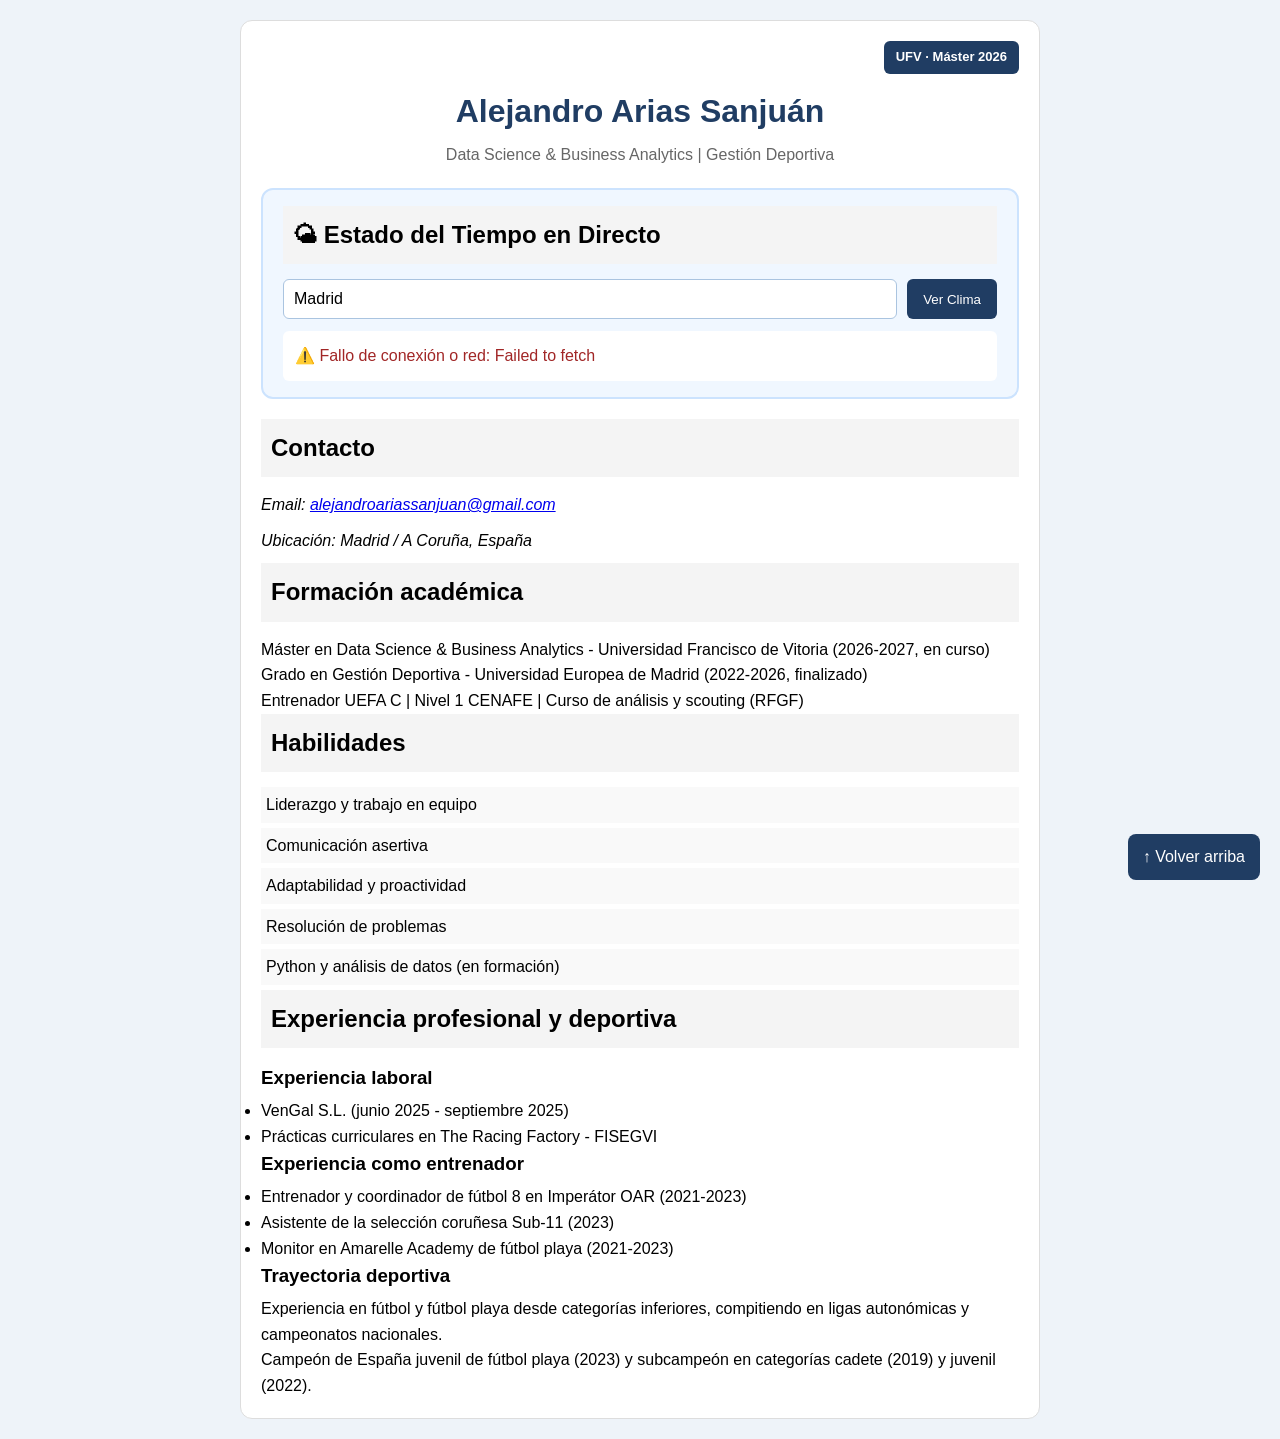
<file: project_personal_CV/index.html>
<!DOCTYPE html>
<html lang="es">

<head>
    <!-- Metadata for the browser -->
    <meta charset="UTF-8">
    <meta name="viewport" content="width=device-width, initial-scale=1.0">

    <!-- Link to the CSS stylesheet -->
    <link rel="stylesheet" href="styles.css?v=2">

    <!-- Title of the page -->
    <title>CV - Alejandro Arias Sanjuán</title>
</head>

<body>
    <!-- Main container for the CV -->
    <div id="cv">

        <!-- Student's name and title -->
        <header>
            <span class="badge-ufv">UFV · Máster 2026</span>
            <h1>Alejandro Arias Sanjuán</h1>
            <p>Data Science & Business Analytics | Gestión Deportiva</p>
        </header>
        <!-- WIDGET DEL CLIMA CON API REST (OPEN-METEO) -->
        <section id="widget-clima" class="seccion-clima">
            <h2>🌤 Estado del Tiempo en Directo</h2>

            <div class="caja-clima-cv">
                <input type="text" id="ciudad-clima" value="Madrid" placeholder="Escribe una ciudad">
                <button type="button" id="btn-clima">Ver Clima</button>
            </div>

            <div id="resultado-clima" class="resultado-clima">
                Pulsa el botón para consultar el clima.
            </div>
        </section>
        <!-- Contact information -->
        <section id="contact">
            <h2>Contacto</h2>
            <address>
                <p>Email: <a href="mailto:alejandroariassanjuan@gmail.com">alejandroariassanjuan@gmail.com</a></p>
                <p>Ubicación: Madrid / A Coruña, España</p>
            </address>
        </section>

        <section id="education">
            <h2>Formación académica</h2>
            <p>Máster en Data Science & Business Analytics - Universidad Francisco de Vitoria (2026-2027, en curso)</p>
            <p>Grado en Gestión Deportiva - Universidad Europea de Madrid (2022-2026, finalizado)</p>
            <p>Entrenador UEFA C | Nivel 1 CENAFE | Curso de análisis y scouting (RFGF)</p>
        </section>

        <!-- Skills -->
        <section id="skills">
            <h2>Habilidades</h2>
            <ul>
                <li>Liderazgo y trabajo en equipo</li>
                <li>Comunicación asertiva</li>
                <li>Adaptabilidad y proactividad</li>
                <li>Resolución de problemas</li>
                <li>Python y análisis de datos (en formación)</li>
            </ul>
        </section>

        <!-- Experience -->
        <section id="experience">
            <h2>Experiencia profesional y deportiva</h2>

            <h3>Experiencia laboral</h3>
            <ul>
                <li>VenGal S.L. (junio 2025 - septiembre 2025)</li>
                <li>Prácticas curriculares en The Racing Factory - FISEGVI</li>
            </ul>

            <h3>Experiencia como entrenador</h3>
            <ul>
                <li>Entrenador y coordinador de fútbol 8 en Imperátor OAR (2021-2023)</li>
                <li>Asistente de la selección coruñesa Sub-11 (2023)</li>
                <li>Monitor en Amarelle Academy de fútbol playa (2021-2023)</li>
            </ul>

            <h3>Trayectoria deportiva</h3>
            <p>Experiencia en fútbol y fútbol playa desde categorías inferiores, compitiendo en ligas autonómicas y
                campeonatos nacionales.</p>
            <p>Campeón de España juvenil de fútbol playa (2023) y subcampeón en categorías cadete (2019) y juvenil
                (2022).</p>
        </section>
    </div>

    <a href="#" class="volver-arriba">↑ Volver arriba</a>

    <!-- Script que conecta con la API -->
    <script src="clima.js"></script>

</body>

</html>
</file>
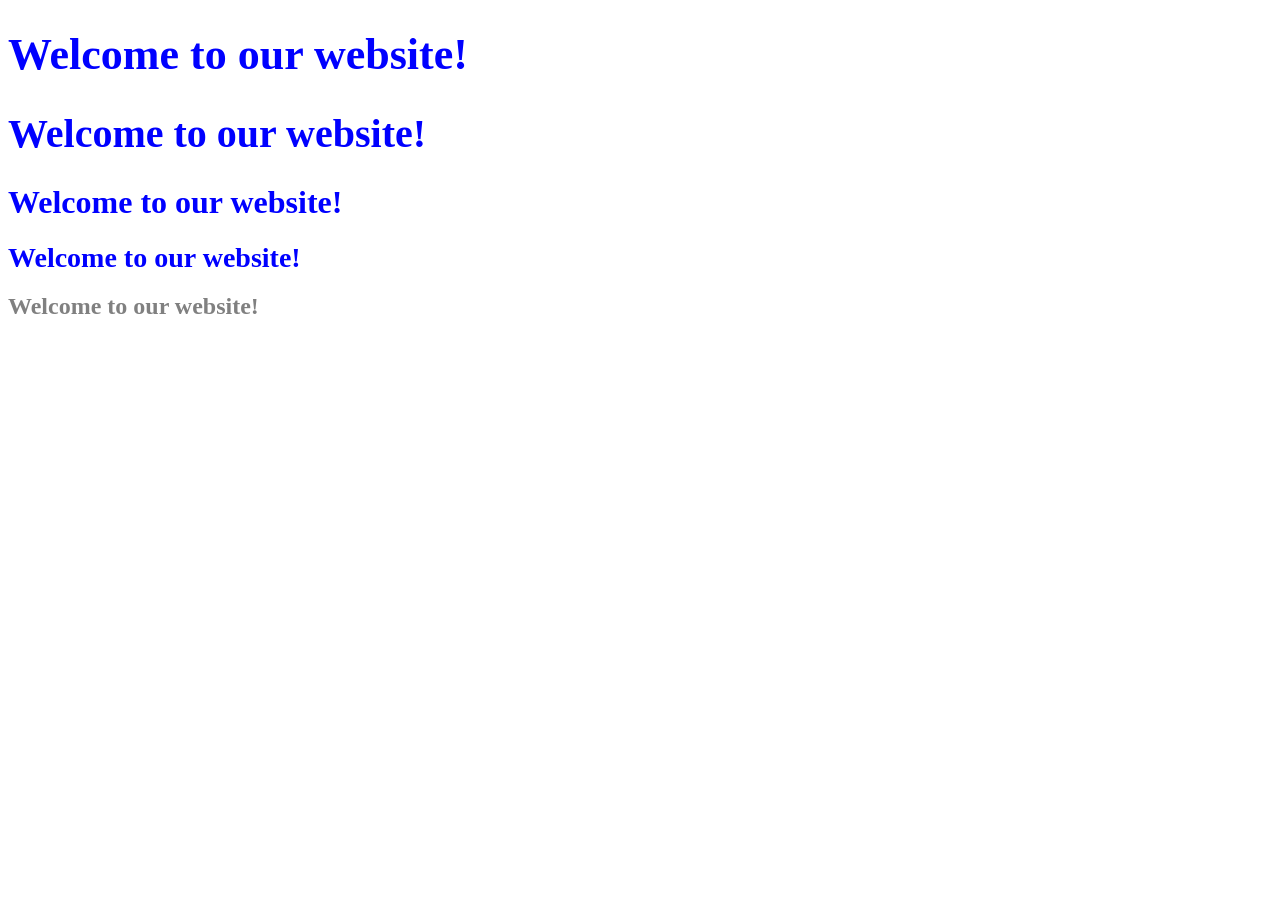
<file: 2. CSS Basics/specificity.html>
<!DOCTYPE html>
<html>

<head>
  <style>
    /* 1. Element selector (lowest specificity) */
    h1 {
      font-size: 24px;
      color: gray;
    }

    /* 2. Class selector */
    .main-header {
      font-size: 28px;
      color: blue !important;
    }

    /* 3. Attribute selector */
    [data-header="header"] {
      font-size: 32px;
      color: green;
    }

    /* 4. Pseudo-class selector */
    .main-header:hover {
      font-size: 36px;
      color: yellow !important;
    }

    h1:hover {
      /* This is less specific than the previous one */
      font-size: 16px;
      color: pink;
    }

    /* 5. ID selector */
    #header-id {
      font-size: 40px;
      color: red;
    }

    /* 6. Inline style (highest specificity) */
  </style>
</head>

<body>

  <h1 id="pepito" class="main-header" data-header="header" style="font-size: 44px; color: purple;">Welcome to our
    website!</h1>
  <h1 id="header-id" class="main-header" data-header="header">Welcome to our website!</h1>
  <h1 id="juanito" class="main-header" data-header="header">Welcome to our website!</h1>
  <h1 id="juanito" class="main-header" data-header="chinchin">Welcome to our website!</h1>
  <h1 id="juanito" class="whatever" data-header="chinchin">Welcome to our website!</h1>


</body>

</html>
</file>
<file: project_personal_CV/styles.css>
/* Basic reset for consistent styling */
* {
    margin: 0;
    padding: 0;
    box-sizing: border-box;
}

body {
    font-family: Arial, sans-serif;
    /* Using Arial font for simplicity */
    line-height: 1.6;
    /* Spacing between lines */
    background-color: #eef3f9;
}

#cv {
    max-width: 800px;
    /* CV width */
    margin: 20px auto;
    /* Center the CV on the page */
    padding: 20px;
    border: 1px solid #ddd;
    /* Border around the CV */
    background-color: white;
    border-radius: 12px;
}

header {
    text-align: center;
    margin-bottom: 20px;
    /* Space below the header */
    position: relative;
    padding-top: 45px;
}

header h1 {
    color: #203d63;
    /* Dark text color for the name */
    margin-bottom: 5px;
    /* Small spacing below the name */
}

header p {
    color: #666;
    /* Lighter text color for the title */
}

/* Styling for each section's title */
h2 {
    background-color: #f4f4f4;
    /* Light gray background */
    padding: 10px;
    margin-bottom: 15px;
    /* Space below the title */
}

/* Styling for the contact information */
#contact address p {
    margin-bottom: 10px;
    /* Space between each piece of contact info */
}

/* Styling for the skills list */
#skills ul {
    list-style-type: none;
    /* Remove the default bullet points */
}

#skills li {
    background-color: #f9f9f9;
    /* Lighter gray background */
    padding: 5px;
    margin-bottom: 5px;
    /* Space between each skill */
}

/* Styling for each work experience */
#experience article {
    margin-bottom: 15px;
    /* Space between each work experience */
}

#experience h3 {
    margin-bottom: 5px;
    /* Space below the job title */
}

.badge-ufv {
    position: absolute;
    top: 0;
    right: 0;
    background-color: #203d63;
    color: white;
    padding: 6px 12px;
    border-radius: 6px;
    font-size: 13px;
    font-weight: bold;
    z-index: 2;
}

.volver-arriba {
    position: fixed;
    bottom: 20px;
    right: 20px;
    background-color: #203d63;
    color: white;
    padding: 10px 15px;
    border-radius: 8px;
    text-decoration: none;
    z-index: 10;
}

/* ESTILOS DEL WIDGET DEL CLIMA */

.seccion-clima {
    background-color: #f0f7ff;
    border: 2px solid #cce3fe;
    border-radius: 12px;
    padding: 16px 20px;
    margin: 20px 0;
}

.caja-clima-cv {
    display: flex;
    gap: 10px;
    margin-bottom: 12px;
}

#ciudad-clima {
    flex: 1;
    min-width: 0;
    padding: 10px;
    border: 1px solid #aac4e0;
    border-radius: 6px;
    font-size: 16px;
}

#btn-clima {
    background-color: #203d63;
    color: white;
    border: none;
    padding: 10px 16px;
    border-radius: 6px;
    cursor: pointer;
}

#btn-clima:hover {
    background-color: #315b8c;
}

.resultado-clima {
    padding: 12px;
    background-color: white;
    border-radius: 6px;
}

.resultado-clima.exito {
    color: #17633b;
}

.resultado-clima.error {
    color: #a12626;
}
</file>
